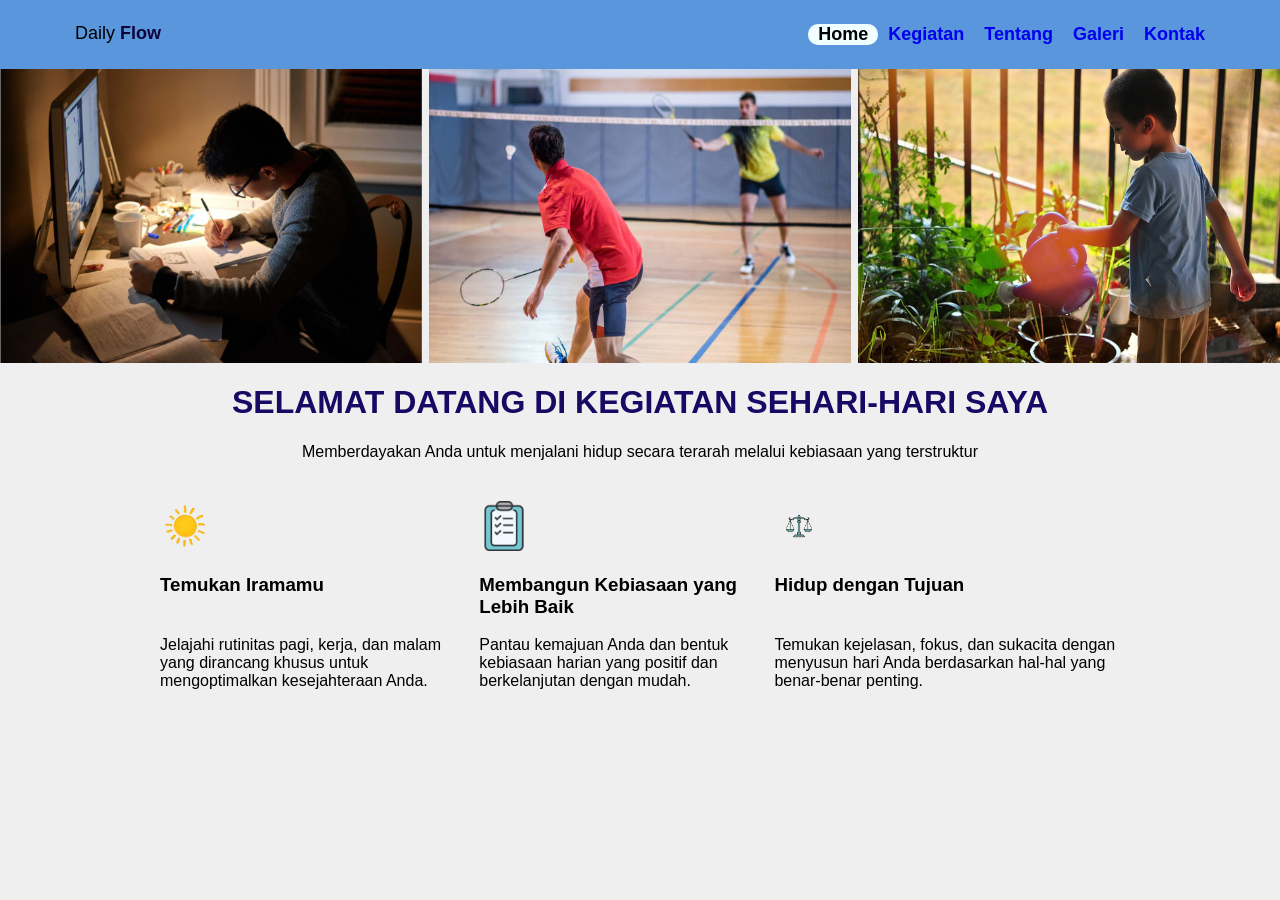
<file: Website-kegiatan/index.html>
<!DOCTYPE html>
<html lang="en">
<head>
    <meta charset="UTF-8">
    <meta name="viewport" content="width=device-width, initial-scale=1.0">
    <title>index</title>
    <link rel="stylesheet" href="CSS/styles.css">
    <style>
        #content{
            /* background-color: aqua; */
            width:75%;
            margin:0 auto;
        }
        .judul{
            text-align: center;
        }
        .isi{
            display:flex;
            justify-content: space-between;
        }
        .image{
            display:flex;
            justify-content: space-between;
        }
        .image > img{
            width:422px;
            height:300px;
        }

        .sub-isi img{
            width:50px;
            height:50px;
        }
    </style>
</head>
<body>
    <div id="container">
        <div class="nav-header">
            <div class="daily">
                <p>Daily <span>Flow</span></p>
            </div>
            <div class="menu">
            <h4 class="active">Home</h4>
            <h4><a href="HTML/kegiatan.html">Kegiatan</a></h4>
            <h4><a href="HTML/tentang.html">Tentang</a></h4>
            <h4><a href="HTML/galeri.html">Galeri</a></h4>
            <h4><a href="HTML/kontak.html">Kontak</a></h4>
            </div>
        </div>

        <div class="image">
            <img src="Images/indexImages/belajar.jpg" alt="belajar">
            <img src="Images/indexImages//olahraga.jpg" alt="olahraga">
            <img src="Images/indexImages//bantu.jpg" alt="bantu">
        </div>

        <div id="content">
            <h1 class="judul" style="color: rgb(23, 9, 100);">SELAMAT DATANG DI KEGIATAN SEHARI-HARI SAYA</h1>
            <p class="judul">Memberdayakan Anda untuk menjalani hidup secara terarah melalui kebiasaan yang terstruktur</p>

            <div class="isi" style="margin-top: 40px;">
                <div class="sub-isi">
                    <img src="Images/indexImages//matahari-removebg-preview.png" alt="matahari">
                    <h3>Temukan Iramamu</h3>
                    <p style="margin-top:40px;">Jelajahi rutinitas pagi, kerja, dan malam yang dirancang khusus untuk mengoptimalkan kesejahteraan Anda.</p>
                </div>

                <div class="sub-isi">
                    <img src="Images/indexImages//schedule-removebg-preview.png" alt="jadwal ">
                    <h3>Membangun Kebiasaan yang Lebih Baik</h3>
                    <p>Pantau kemajuan Anda dan bentuk kebiasaan harian yang positif dan berkelanjutan dengan mudah.</p>
                </div>

                <div class="sub-isi">
                    <img src="Images/indexImages//timbangan-removebg-preview.png" alt="timabangan" >
                    <h3>Hidup dengan Tujuan</h3>
                    <p style="margin-top: 40px;">Temukan kejelasan, fokus, dan sukacita dengan menyusun hari Anda berdasarkan hal-hal yang benar-benar penting.</p>
                </div>
            </div>
        </div>
    </div>
</file>
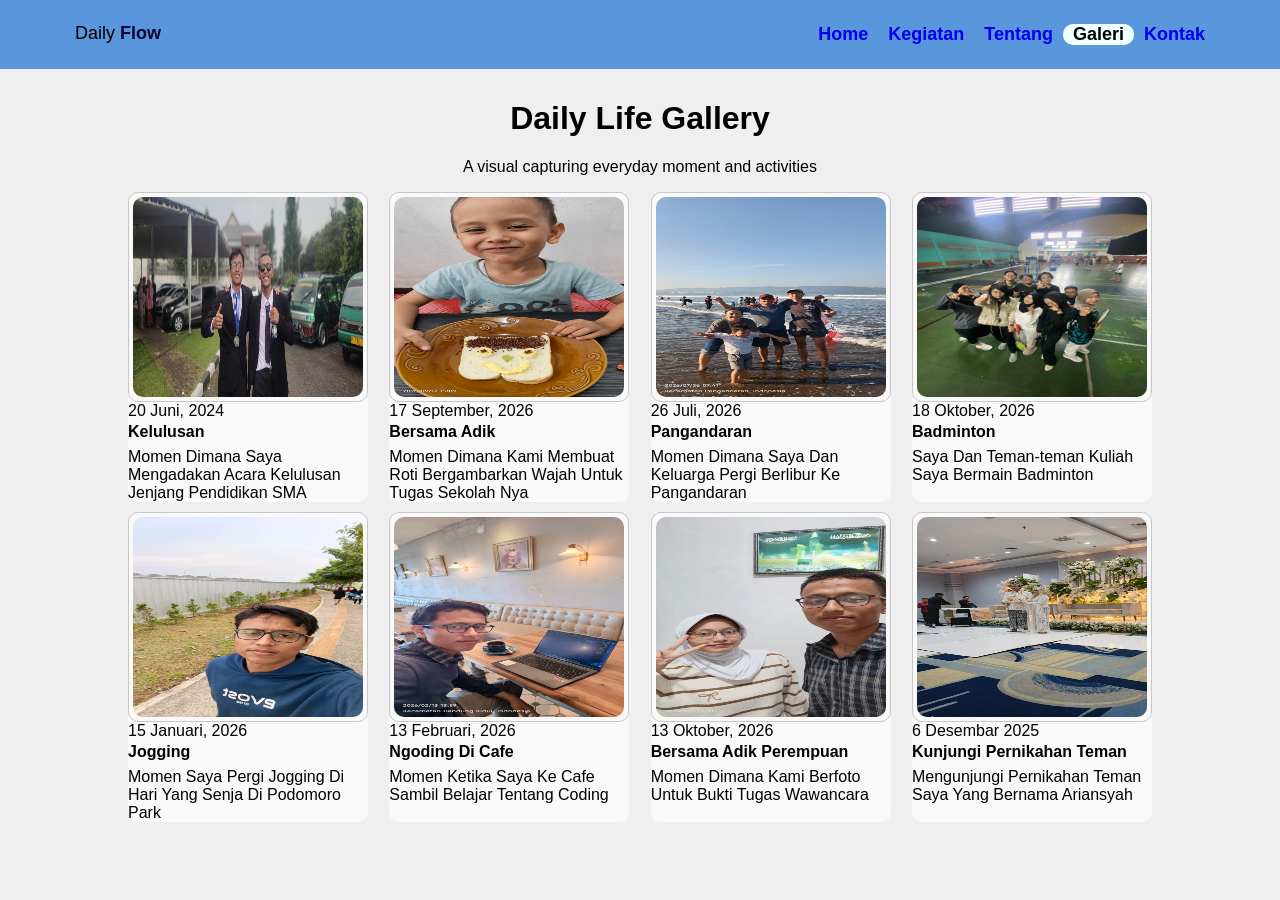
<file: Website-kegiatan/HTML/galeri.html>
<!DOCTYPE html>
<html lang="en">
<head>
    <meta charset="UTF-8">
    <meta name="viewport" content="width=device-width, initial-scale=1.0">
    <title>Document</title>
    <link rel="stylesheet" href="../CSS/styles.css">
    <style>
        .judul{
            margin-top:100px;
            text-align: center;
        }
        img{
            width:230px;
            height:200px;
            margin-left:4px;
            margin-top:4px;
            border-radius:10px;
        }
        #content{
            width:80%;
            margin:0 auto;
        }
        .baris{
            display:flex;
            justify-content:space-between;
            margin-bottom:10px;
        }
        .gambar{
            background-color: rgb(250, 249, 249);
            width:240px;
            border-radius:10px;
        }
        #content p{
            margin-top:0;
            margin-bottom: 0;
        }
        #content h4{
            margin-top:3px;
            margin-bottom:7px;
        }
        .bungkus-gambar{
            border:1px solid rgb(0, 0, 0,0.2);
            /* background-color: aqua; */
            border-radius:10px;
            
        }
        .bungkus-gambar img{

        }
    </style>
</head>
<body>
    <div class="container">
        <div class="nav-header" >
            <div class="daily">
                <p>Daily <span>Flow</span></p>
            </div>
            <div class="menu">
                <h4><a href="../index.html">Home</a></h4>
                <h4><a href="kegiatan.html">Kegiatan</a></h4>
                <h4><a href="tentang.html">Tentang</a></h4>
                <h4 class="active">Galeri</h4>
                <h4><a href="kontak.html">Kontak</a></h4>
            </div>
        </div>

        <div class="judul">
            <h1>Daily Life Gallery</h1>
            <p>A visual capturing everyday moment and activities</p>
        </div>

        <div id="content">
            <div class="baris-1 baris">
                <div class="gambar">
                    <div class="bungkus-gambar">
                        <img src="../Images/Galeri/kelulusan.jpeg" alt="lulus">
                    </div>
                    <p>20 Juni, 2024</p>
                    <h4>Kelulusan</h4>
                    <p>Momen Dimana Saya Mengadakan Acara Kelulusan Jenjang Pendidikan SMA</p>
                </div>
                <div class="gambar">
                    <div class="bungkus-gambar">
                        <img src="../Images/Galeri//adik-buat-roti.jpeg" alt="adik">
                    </div>
                    <p>17 September, 2026</p>
                    <h4>Bersama Adik</h4>
                    <p>Momen Dimana Kami Membuat Roti Bergambarkan Wajah Untuk Tugas Sekolah Nya</p>
                </div>
                <div class="gambar">
                    <div class="bungkus-gambar">
                        <img src="../Images/Galeri//pangandaran.jpeg" alt="pangandaran">
                    </div>
                    <p>26 Juli, 2026</p>
                    <h4>Pangandaran</h4>
                    <p>Momen Dimana Saya Dan Keluarga Pergi Berlibur Ke Pangandaran</p>
                </div>
                <div class="gambar">
                    <div class="bungkus-gambar">
                        <img src="../Images/Galeri//badminton-1.jpeg" alt="badminton">
                    </div>
                    <p>18 Oktober, 2026</p>
                    <h4>Badminton</h4>
                    <p>Saya Dan Teman-teman Kuliah Saya Bermain Badminton</p>
                </div>
            </div>

            <div class="baris-2 baris">
                <div class="gambar">
                    <div class="bungkus-gambar">
                        <img src="../Images/Galeri//jogging.jpeg" alt="jogging">
                    </div>
                    <p>15 Januari, 2026</p>
                    <h4>Jogging</h4>
                    <p>Momen Saya Pergi Jogging Di Hari Yang Senja Di Podomoro Park</p>
                </div>
                <div class="gambar">
                    <div class="bungkus-gambar">
                        <img src="../Images/Galeri//belajar-ngoding.jpeg" alt="">
                    </div>
                    <p>13 Februari, 2026</p>
                    <h4>Ngoding Di Cafe</h4>
                    <p>Momen Ketika Saya Ke Cafe Sambil Belajar Tentang Coding</p>
                </div>
                <div class="gambar">
                    <div class="bungkus-gambar">
                        <img src="../Images/Galeri//bersama-adik.jpeg" alt="">
                    </div>
                    <p>13 Oktober, 2026</p>
                    <h4>Bersama Adik Perempuan</h4>
                    <p>Momen Dimana Kami Berfoto Untuk Bukti Tugas Wawancara</p>
                </div>
                <div class="gambar">
                    <div class="bungkus-gambar">
                        <img src="../Images/Galeri//pernikahan.jpeg" alt="">
                    </div>
                    <p>6 Desembar 2025</p>
                    <h4>Kunjungi Pernikahan Teman</h4>
                    <p>Mengunjungi Pernikahan Teman Saya Yang Bernama Ariansyah</p>             
                </div>
            </div> 
        </div>
    </div>
</body>
</html>
</file>
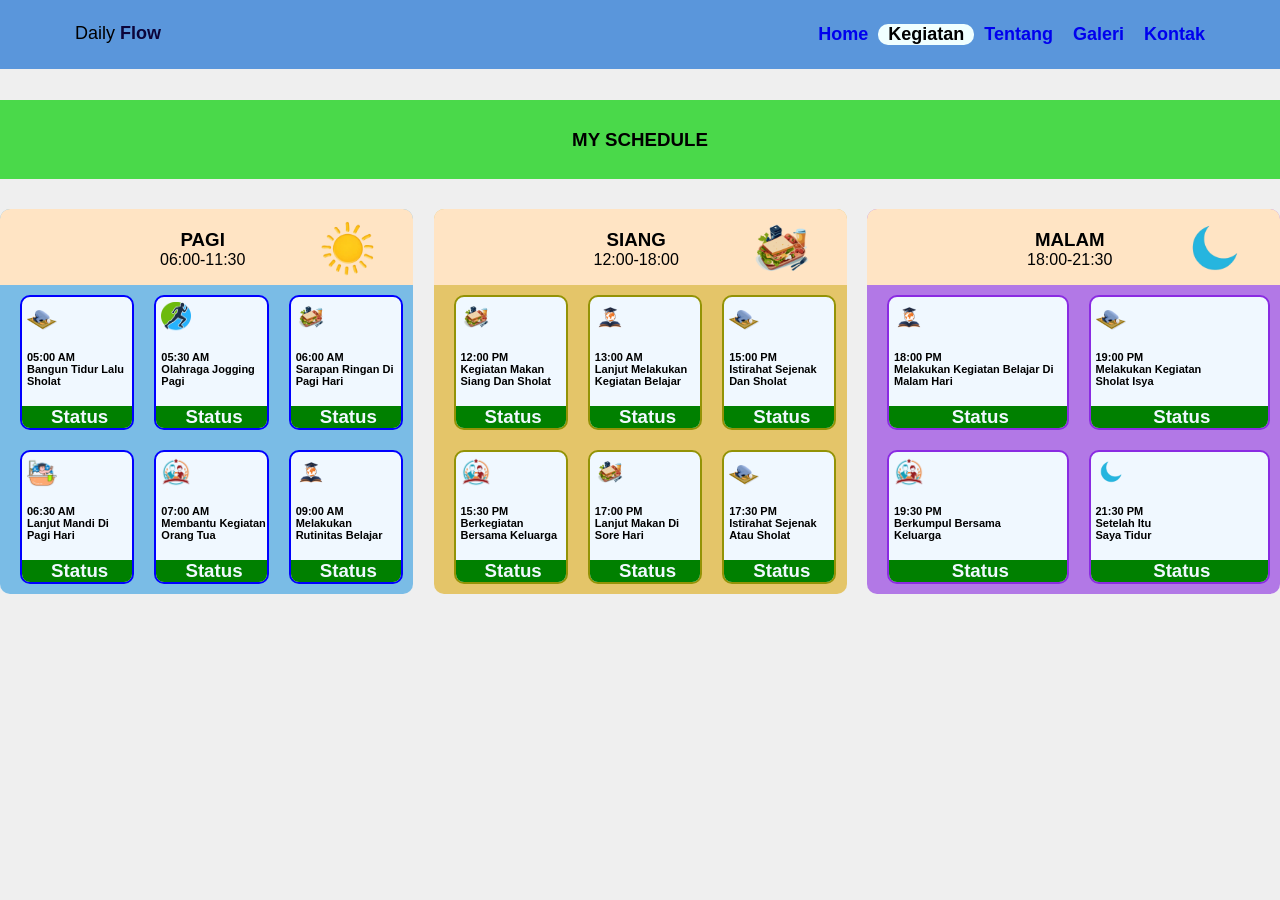
<file: Website-kegiatan/HTML/kegiatan.html>
<!DOCTYPE html>
<html lang="en">
<head>
    <meta charset="UTF-8">
    <meta name="viewport" content="width=device-width, initial-scale=1.0">
    <title>Document</title>
    <link rel="stylesheet" href="../CSS/styles.css">
    <style>
        #body{
            display: flex;
            justify-content:space-between;
            /* padding-left:20px; */
            margin-top:30px;
            /* background-color: ; */
        }
    /* header */
        #header{
            text-align: center;
            background-color: rgb(5, 208, 5,0.7);
            padding:10px;
        }
    /* morning afternoon evening*/
        .morning{
            background-color: rgb(45, 156, 225,0.6);
            width:413px;
            border-radius:10px;
        }
        .afternoon{
            background-color:rgb(222, 170, 17,0.6);
            width:413px;
            border-radius:10px;
        }
        .evening{
            background-color:rgb(138, 43, 226,0.6);
            width:413px;
            border-radius:10px;
        }
        .keterangan{
            display:flex;
            /* justify-content: space-between; */
            background-color: bisque;
            /* width:250px; */
            /* padding-left:10px; */
            padding-top:5px;
            border-top-left-radius:10px;
            border-top-right-radius:10px;
        }
        .keterangan>img{
            border-radius:100%;
            margin-left:20px;
            margin-top:2px;
            width:65px;
            height:65px;
        }
        .waktu{
            margin:0;
            padding:0;
        }

        .display{
            display: flex;
        }
        .display h4{
            font-size:11px;
            /* margin-left:10px; */
        }
        .bag-atas,.bag-bawah{
            padding-left:10px;
        }
        img{
            width:30px;
            height:30px;
        }
        #header{
            margin-top:100px;
        }
        /* .judul{
            display: flex;
            justify-content: space-between;
        } */
        .waktu{
            padding-left:70px;
            padding-right:50px;
            margin-left:90px;
            padding-top:15px;
        }
        .waktu h3{
            margin-bottom:0;
            padding-bottom:0;
            margin-top:0;
            text-align: center;
        }
        .waktu p{
            margin-top:0;
            padding-top:0;
        }

        .atas{
            background-color: aliceblue;
            margin:10px;
            border:2px solid black;
            border-radius:10px;
            width:200px;
            /* margin-left:; */
        }
        .atas img{
            padding-top:5px;
            padding-left:5px;
        }
        .atas h3{
            text-align: center;
            background-color: green;
            color: aliceblue;
            /* padding-top:4px; */
            margin-bottom:0;
            border-bottom-left-radius:8px;
            border-bottom-right-radius:8px;
        }
        .morning .atas{
            border-color: blue;
        }
        .afternoon .atas{
            border-color: rgb(147, 147, 6);
        }
        .evening .atas{
            border-color:blueviolet;
        }

        .atas h4{
            padding-left:5px;
        }
        .atas h3{
            padding-left:5px;
        }
    </style>
</head>
<body>
    <div class="container">
        <div class="nav-header">
            <div class="daily">
                <p>Daily <span>Flow</span></p>
            </div>
            <div class="menu">
                <h4><a href="../index.html">Home</a></h4>
                <h4 class="active">Kegiatan</h4>
                <h4><a href="tentang.html">Tentang</a></h4>
                <h4><a href="galeri.html">Galeri</a></h4>
                <h4><a href="kontak.html">Kontak</a></h4>
            </div>
        </div>

        <div id="header">
            <h3>MY SCHEDULE</h3>
        </div>

        <div id="body">
            <div class="morning">
                <div class="keterangan display">
                    <!-- <img src="Images/indexImages/belajar.jpg" alt=""> -->
                    <div class="waktu">
                        <h3>PAGI</h3>
                        <p>06:00-11:30</p>
                    </div>
                    <img src="../Images/kegiatan/matahari-removebg-preview.png" alt="">
                </div>
                <div class="bag-atas display">
                    <div class="atas">
                        <img src="../Images/kegiatan/Sholat-removebg-preview.png" alt="">
                        <h4>05:00 AM<br>Bangun Tidur Lalu Sholat</h4>
                        <h3>Status</h3>
                    </div>
                    <div class="atas">
                        <img src="../Images/kegiatan/jogging-removebg-preview.png" alt="">
                        <h4>05:30 AM<br>Olahraga Jogging Pagi</h4>
                        <h3>Status</h3>       
                    </div>
                    <div class="atas">
                        <img src="../Images/kegiatan/MakanSiang.png" alt="">
                        <h4>06:00 AM<br>Sarapan Ringan Di Pagi Hari</h4>
                        <h3>Status</h3>
                    </div>
                </div>

                <div class="bag-bawah display">
                    <div class="atas">
                        <img src="../Images/kegiatan/mandi-removebg-preview.png" alt="">
                        <h4>06:30 AM<br>Lanjut Mandi Di Pagi Hari</h4>
                        <h3>Status</h3>
                    </div>
                    <div class="atas">
                        <img src="../Images/kegiatan/keluargaku-removebg-preview.png" alt="">
                        <h4>07:00 AM<br>Membantu Kegiatan Orang Tua</h4>
                        <h3>Status</h3>       
                    </div>
                    <div class="atas">
                        <img src="../Images/kegiatan/belajarkan.png" alt="">
                        <h4>09:00 AM<br>Melakukan Rutinitas Belajar</h4>
                        <h3>Status</h3>
                    </div>
                </div>
            </div>


            <div class="afternoon">
                <div class="keterangan display">
                    <!-- <img src="Images/indexImages/belajar.jpg" alt=""> -->
                    <div class="waktu">
                        <h3>SIANG</h3>
                        <p>12:00-18:00</p>
                    </div>
                    <img src="../Images/kegiatan/MakanSiang.png" alt="">
                </div>
                <div class="bag-atas display">
                    <div class="atas">
                        <img src="../Images/kegiatan/MakanSiang.png" alt="">
                        <h4>12:00 PM<br>Kegiatan Makan Siang Dan Sholat</h4>
                        <h3>Status</h3>
                    </div>
                    <div class="atas">
                        <img src="../Images/kegiatan/belajarkan.png" alt="">
                        <h4>13:00 AM<br>Lanjut Melakukan Kegiatan Belajar</h4>
                        <h3>Status</h3>       
                    </div>
                    <div class="atas">
                        <img src="../Images/kegiatan/Sholat-removebg-preview.png" alt="">
                        <h4>15:00 PM<br>Istirahat Sejenak Dan Sholat</h4>
                        <h3>Status</h3>
                    </div>
                </div>

                <div class="bag-bawah display">
                    <div class="atas">
                        <img src="../Images/kegiatan/keluargaku-removebg-preview.png" alt="">
                        <h4>15:30 PM<br>Berkegiatan Bersama Keluarga</h4>
                        <h3>Status</h3>
                    </div>
                    <div class="atas">
                        <img src="../Images/kegiatan/MakanSiang.png" alt="">
                        <h4>17:00 PM<br>Lanjut Makan Di Sore Hari</h4>
                        <h3>Status</h3>       
                    </div>
                    <div class="atas">
                        <img src="../Images/kegiatan/Sholat-removebg-preview.png" alt="">
                        <h4>17:30 PM<br>Istirahat Sejenak Atau Sholat</h4>
                        <h3>Status</h3>
                    </div>
                </div>
            </div>


            <div class="evening">
                <div class="keterangan display">
                    <!-- <img src="Images/indexImages/belajar.jpg" alt=""> -->
                    <div class="waktu">
                        <h3>MALAM</h3>
                        <p>18:00-21:30</p>
                    </div>
                    <img src="../Images/kegiatan/malam-removebg-preview.png" alt="">
                </div>
                <div class="bag-atas display">
                    <div class="atas">
                        <img src="../Images/kegiatan/belajarkan.png" alt="">
                        <h4>18:00 PM<br>Melakukan Kegiatan Belajar Di Malam Hari</h4>
                        <h3>Status</h3>
                    </div>
                    <div class="atas">
                        <img src="../Images/kegiatan/Sholat-removebg-preview.png" alt="">
                        <h4>19:00 PM<br>Melakukan Kegiatan <br> Sholat Isya</h4>
                        <h3>Status</h3>       
                    </div>
                    <!-- <div class="atas">
                        <img src="Images/indexImages/belajar.jpg" alt="">
                        <h4>06:00 AM<br>Wake Up & Hydrate</h4>
                        <h3>Status</h3>
                    </div> -->
                </div>

                <div class="bag-bawah display">
                    <div class="atas">
                        <img src="../Images/kegiatan/keluargaku-removebg-preview.png" alt="">
                        <h4>19:30 PM<br>Berkumpul Bersama <br> Keluarga</h4>
                        <h3>Status</h3>
                    </div>
                    <div class="atas">
                        <img src="../Images/kegiatan/malam-removebg-preview.png" alt="">
                        <h4>21:30 PM<br>Setelah Itu <br> Saya Tidur</h4>
                        <h3>Status</h3>       
                    </div>
                    <!-- <div class="atas">
                        <img src="Images/indexImages/belajar.jpg" alt="">
                        <h4>06:00 AM<br>Wake Up & Hydrate</h4>
                        <h3>Status</h3>
                    </div> -->
                </div>
            </div>
        </div>
    </div>
</body>
</html>
</file>
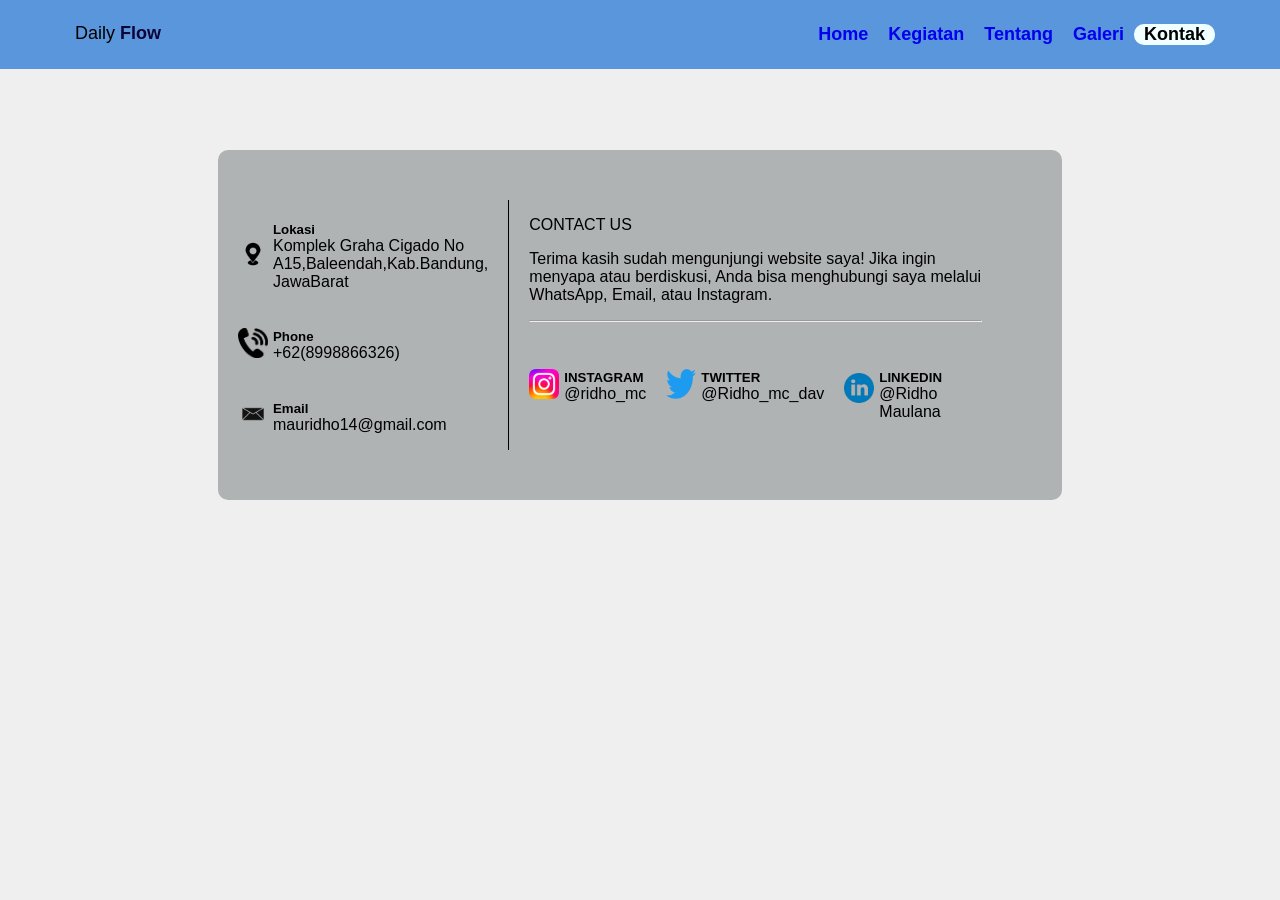
<file: Website-kegiatan/HTML/kontak.html>
<!DOCTYPE html>
<html lang="en">
<head>
    <meta charset="UTF-8">
    <meta name="viewport" content="width=device-width, initial-scale=1.0">
    <title>Document</title>
    <link rel="stylesheet" href="../CSS/styles.css">
    <style>
        #container{
            width:55%;
            margin:0 auto;
            display:flex;
            justify-content: space-between;
            margin-top:150px;
            background-color: rgb(176, 179, 179);
            padding:20px;
            padding-right:120px;
            padding-top:50px;
            padding-bottom:50px;
            border-radius:10px;
            box-shadow:10px black (0,0,0.3);
        }
        img{
            width:30px;
            height:30px;
            margin-right:5px;
        }
        .display{
            display:flex;
            justify-content:space-between;
        }
        .displayku{
            display:flex;
            box-sizing: border-box;
            align-items: center;
        }

        .jarak h5{
            margin-bottom:0;

        }
        .jarak p{
            margin-top:0;
        }


        /* .kiri{
            /* background-color: aquamarine; */
            /* width:200px; */
         */
        .detail{
            background-color: aqua;
            /* width:200px; */
        }
        .garis{
            border-left:1px solid black;
            height:250px;
            margin:0 20px;
        }

        .pinggir{
            margin-right:20px;
        }

        .linkedin{
            padding-top:18px;
        }
        .linkedin img{
            padding-bottom:10px;
        }

    </style>
</head>
<body>
    <div class="nav-header">
        <div class="daily">
            <p>Daily <span>Flow</span></p>
        </div>
        <div class="menu">
            <h4><a href="../index.html">Home</a></h4>
            <h4><a href="kegiatan.html">Kegiatan</a></h4>
            <h4><a href="tentang.html">Tentang</a></h4>
            <h4><a href="galeri.html">Galeri</a></h4>
            <h4 class="active">Kontak</h4>
        </div>
    </div>

    <div id="container">
        <div class="kiri">
            <div class="lokasi displayku">
                <img src="../Images/Kontak/lokasi-removebg-preview.png" alt="">
                <div class="detail-lokasi jarak">
                    <h5>Lokasi</h5>
                    <p>Komplek Graha Cigado No A15,Baleendah,Kab.Bandung, <br>JawaBarat</p>
                </div>
            </div>
            <div class="phone displayku">
                <img src="../Images/Kontak/phone-removebg-preview (1).png" alt="">
                <div class="detail-phone jarak">
                    <h5>Phone</h5>
                    <p>+62(8998866326)</p>
                </div>
            </div>
            <div class="email displayku">
                <img src="../Images/Kontak/email-removebg-preview.png" alt="">
                <div class="detail-email jarak">
                    <h5>Email</h5>
                    <p>mauridho14@gmail.com</p>
                </div>
            </div>
        </div>

        <div class="garis"></div>

        <div class="kanan">
            <p>CONTACT US</p>
            <p>Terima kasih sudah mengunjungi website saya! Jika ingin menyapa atau berdiskusi, Anda bisa menghubungi saya melalui WhatsApp, Email, atau Instagram.</p>
            <hr>
            <div class="medsos display pinggir">
                <div class="instagram displayku pinggir">
                    <img src="../Images/Kontak/instagram.webp" alt="">
                    <div class="detail-instagram jarak">
                        <h5>INSTAGRAM</h5>
                        <p>@ridho_mc</p>
                    </div>
                </div>
                <div class="twitter displayku pinggir">
                    <img src="../Images/Kontak/twitter.webp" alt="">
                    <div class="detail-twitter jarak">
                        <h5>TWITTER</h5>
                        <p>@Ridho_mc_dav</p>
                    </div>
                </div>
                <div class="linkedin displayku pinggir">
                    <img src="../Images/Kontak/linkedin-removebg-preview.png" alt="">
                    <div class="detail-linkedin jarak">
                        <h5>LINKEDIN</h5>
                        <p>@Ridho Maulana</p>
                    </div>
                </div>
            </div>
        </div>
    </div>
</body>
</html>
</file>
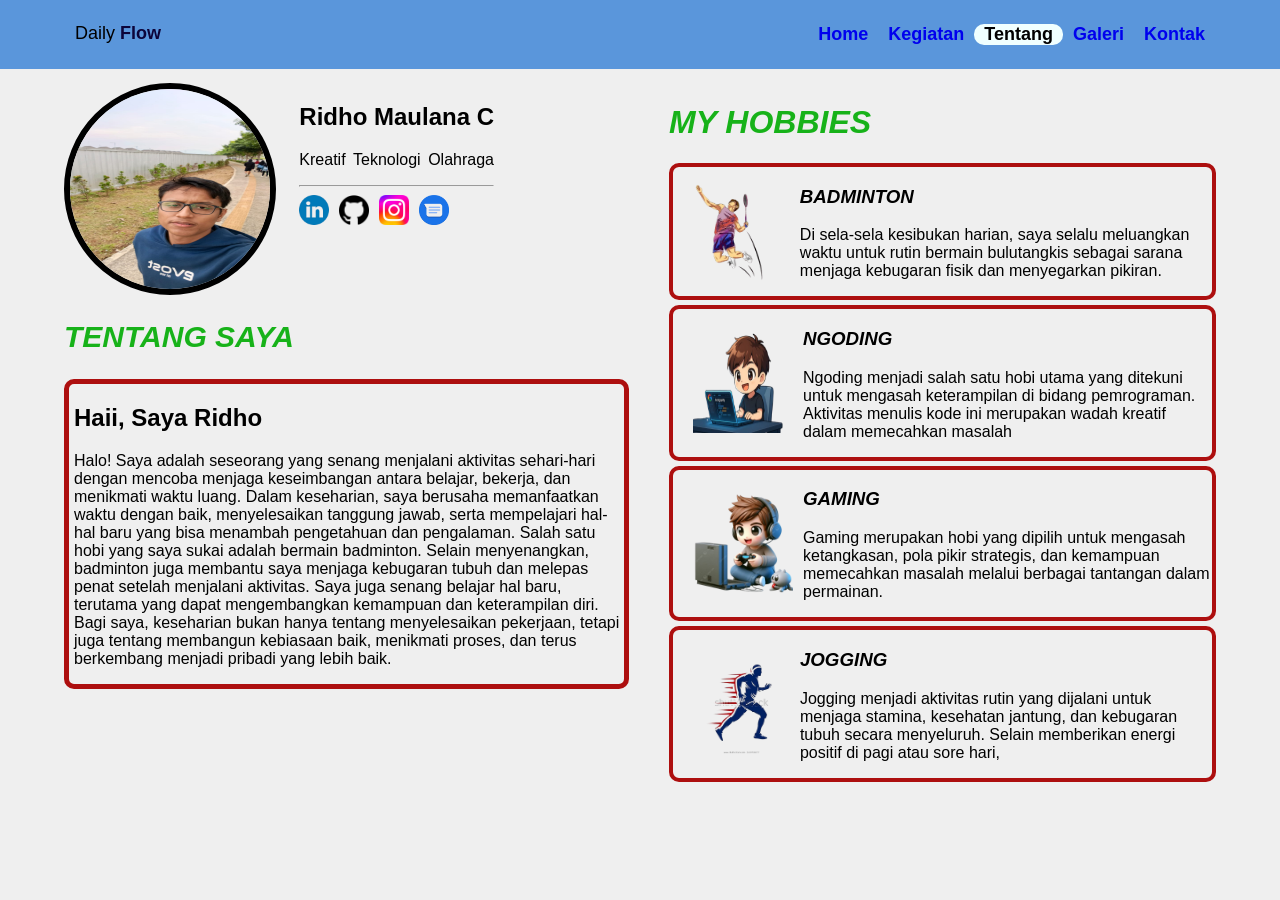
<file: Website-kegiatan/HTML/tentang.html>
<!DOCTYPE html>
<html lang="en">
<head>
    <meta charset="UTF-8">
    <meta name="viewport" content="width=device-width, initial-scale=1.0">
    <title>Document</title>
    <link rel="stylesheet" href="../CSS/styles.css">

    <style>

        .content{
            display: flex;
            /* background-color: brown; */
            width:90%;
            padding-top:20px;
            margin:0 auto;
            /* margin-top:60px; */
        }
        .kiri{
            /* background-color: blueviolet; */
            width:50%
        }
    /* Content Kiri Atas */
        .atas{
            display:flex;
            justify-content:space-between;
            /* background-color:aqua; */
            width:430px;
        }
        .atas>img{
            border:6px solid black;
        }
        /* img{
            border-radius:100%;
        } */
        .keahlian ul{
            display: flex;
            justify-content: space-between;
            margin-left: 0;
            padding-left: 0;
        }
        .keahlian li{
            list-style:none;
            margin-left:0;
            padding-left: 0;
        }
        .info-medsos{
            display: flex;
            
        }
        .info-medsos img{
            width:30px;
            height:30px;
        }
        .gambar{
            margin-left:10px;
        }
        .profil{
            padding-left:15px;
        }
    
    /* Konten Kiri Bawah */
        .isi {
            border:5px solid rgb(173, 15, 15);
            width:550px;
            /* padding:5px; */
            border-radius:10px;
            padding-left:5px;
        }

    /* Konten kanan */
        .kanan{
            margin-left:40px;
        }
        .hobi{
            display:flex;
            /* box-sizing: border-box; */
            align-items: center;
            border:4px solid rgb(173, 15, 15);
            margin-bottom:5px;
            border-radius:10px;
            
        }
        .hobi img{
            width:100px;
            height:100px;
            margin-left:20px;
        }
        .keterangan{
            padding-left:10px;
        }
    </style>
</head>
<body>
    <div id="container">
        <div class="nav-header">
            <div class="daily">
                <p>Daily <span>Flow</span></p>
            </div>
            <div class="menu">
                <h4><a href="../index.html">Home</a></h4>
                <h4><a href="kegiatan.html">Kegiatan</a></h4>
                <h4 class="active">Tentang</h4>
                <h4><a href="galeri.html">Galeri</a></h4>
                <h4><a href="kontak.html">Kontak</a></h4>
            </div>
        </div>

        <div class="content">
            <div class="kiri">
                <div class="atas">
                    <img style="width:200px; height:200px; border-radius:100%;" src="../Images/Tentang/jogging.jpeg" alt="">
                    <div class="profil">
                        <h2>Ridho Maulana C</h2>
                        <div class="keahlian">
                            <ul>
                                <li>Kreatif</li>
                                <li>Teknologi</li>
                                <li>Olahraga</li>
                            </ul>
                        </div>
                        <hr>
                        <div class="info-medsos">
                            <img src="../Images/Tentang//linkedin-removebg-preview.png" alt="" >
                            <img src="../Images/Tentang//github.png" alt="" class="gambar">
                            <img src="../Images/Tentang//instagram.webp" alt="" class="gambar">
                            <img src="../Images/Tentang//pesan-removebg-preview.png" alt="" class="gambar">
                        </div>
                    </div>
                </div>

                <div class="bawah">
                    <h2 style="font-size:30px; color: rgb(23, 178, 25);"><i>TENTANG SAYA</i></h2>
                    <div class="isi">
                        <h2>Haii, Saya Ridho</h2>
                        <p>
                            Halo! Saya adalah seseorang yang senang menjalani aktivitas sehari-hari dengan mencoba menjaga keseimbangan antara belajar, bekerja, dan menikmati waktu luang.
                            Dalam keseharian, saya berusaha memanfaatkan waktu dengan baik, menyelesaikan tanggung jawab, serta mempelajari hal-hal baru yang bisa menambah pengetahuan dan pengalaman.
                            Salah satu hobi yang saya sukai adalah bermain badminton. Selain menyenangkan, badminton juga membantu saya menjaga kebugaran tubuh dan melepas penat setelah menjalani aktivitas. Saya juga senang belajar hal baru, terutama yang dapat mengembangkan kemampuan dan keterampilan diri.
                            Bagi saya, keseharian bukan hanya tentang menyelesaikan pekerjaan, tetapi juga tentang membangun kebiasaan baik, menikmati proses, dan terus berkembang menjadi pribadi yang lebih baik.
                        </p>
                    </div>
                </div>
            </div>


            <div class="kanan">
                <h1 style="color:rgb(23, 178, 25);"><i>MY HOBBIES</i></h1>
                <div class="hobi">
                    <img src="../Images/Tentang//badminton-removebg-preview.png" alt="">
                    <div class="keterangan" style="padding-left:30px;">
                        <h3><i>BADMINTON</i></h3>
                        <p>Di sela-sela kesibukan harian, saya selalu meluangkan waktu untuk rutin bermain bulutangkis sebagai sarana menjaga kebugaran fisik dan menyegarkan pikiran.</p>
                    </div>
                </div>
                <div class="hobi">
                    <img src="../Images/Tentang//ngoding-removebg-preview.png" alt="">
                    <div class="keterangan">
                        <h3><i>NGODING</i></h3>
                        <p>Ngoding menjadi salah satu hobi utama yang ditekuni untuk mengasah keterampilan di bidang pemrograman. Aktivitas menulis kode ini merupakan wadah kreatif dalam memecahkan masalah</p>
                    </div>
                </div>
                <div class="hobi">
                    <img src="../Images/Tentang//mainGame-removebg-preview.png" alt="">
                    <div class="keterangan">
                        <h3><i>GAMING</i></h3>
                        <p>Gaming merupakan hobi yang dipilih untuk mengasah ketangkasan, pola pikir strategis, dan kemampuan memecahkan masalah melalui berbagai tantangan dalam permainan.</p>
                    </div>
                </div>
                <div class="hobi">
                    <img src="../Images/Tentang//jooging-removebg-preview.png" alt="">
                    <div class="keterangan">
                        <h3><i>JOGGING</i></h3>
                        <p>Jogging menjadi aktivitas rutin yang dijalani untuk menjaga stamina, kesehatan jantung, dan kebugaran tubuh secara menyeluruh. Selain memberikan energi positif di pagi atau sore hari,</p>
                    </div>
                </div>
            </div>
        </div>
    </div>
</body>
</html>
</file>
<file: Website-kegiatan/CSS/styles.css>
*{
    font-family:Arial, Helvetica, sans-serif;
}
body{
    background-color: #efefef;
    margin:0;
    padding:0;
}
#container{
    margin-top:63px;
}
.nav-header{
    position: fixed;
    display:flex;
    justify-content: space-between;
    background-color:rgb(90, 150, 219);
    top:0px;
    left:0px;
    width:100%;
    padding-left:75px;
    z-index:3;
}
.menu{
    display:flex;
    justify-content: space-between;
    margin-right:140px;
}
.menu>h4{
    padding-right:10px;
    font-size:18px;
     /* box-sizing: border-box; */
     text-align: center;
    padding-left:10px;
    border-radius:10px;
    
}

.menu>h4>a:hover{
    color:black;
    /* background-color:rgb(155, 155, 240); */
}
.menu>h4>a{
    text-decoration: none;
}
.menu>h4{
    color:black;
}

.daily >p{
    padding-top:5px;
    font-size:18px;
}
.daily >p > span{
    font-weight: bold;
    color: rgb(12, 4, 58);
}
.active{
    background-color: azure;
    border-radius: 30%;
}
</file>
